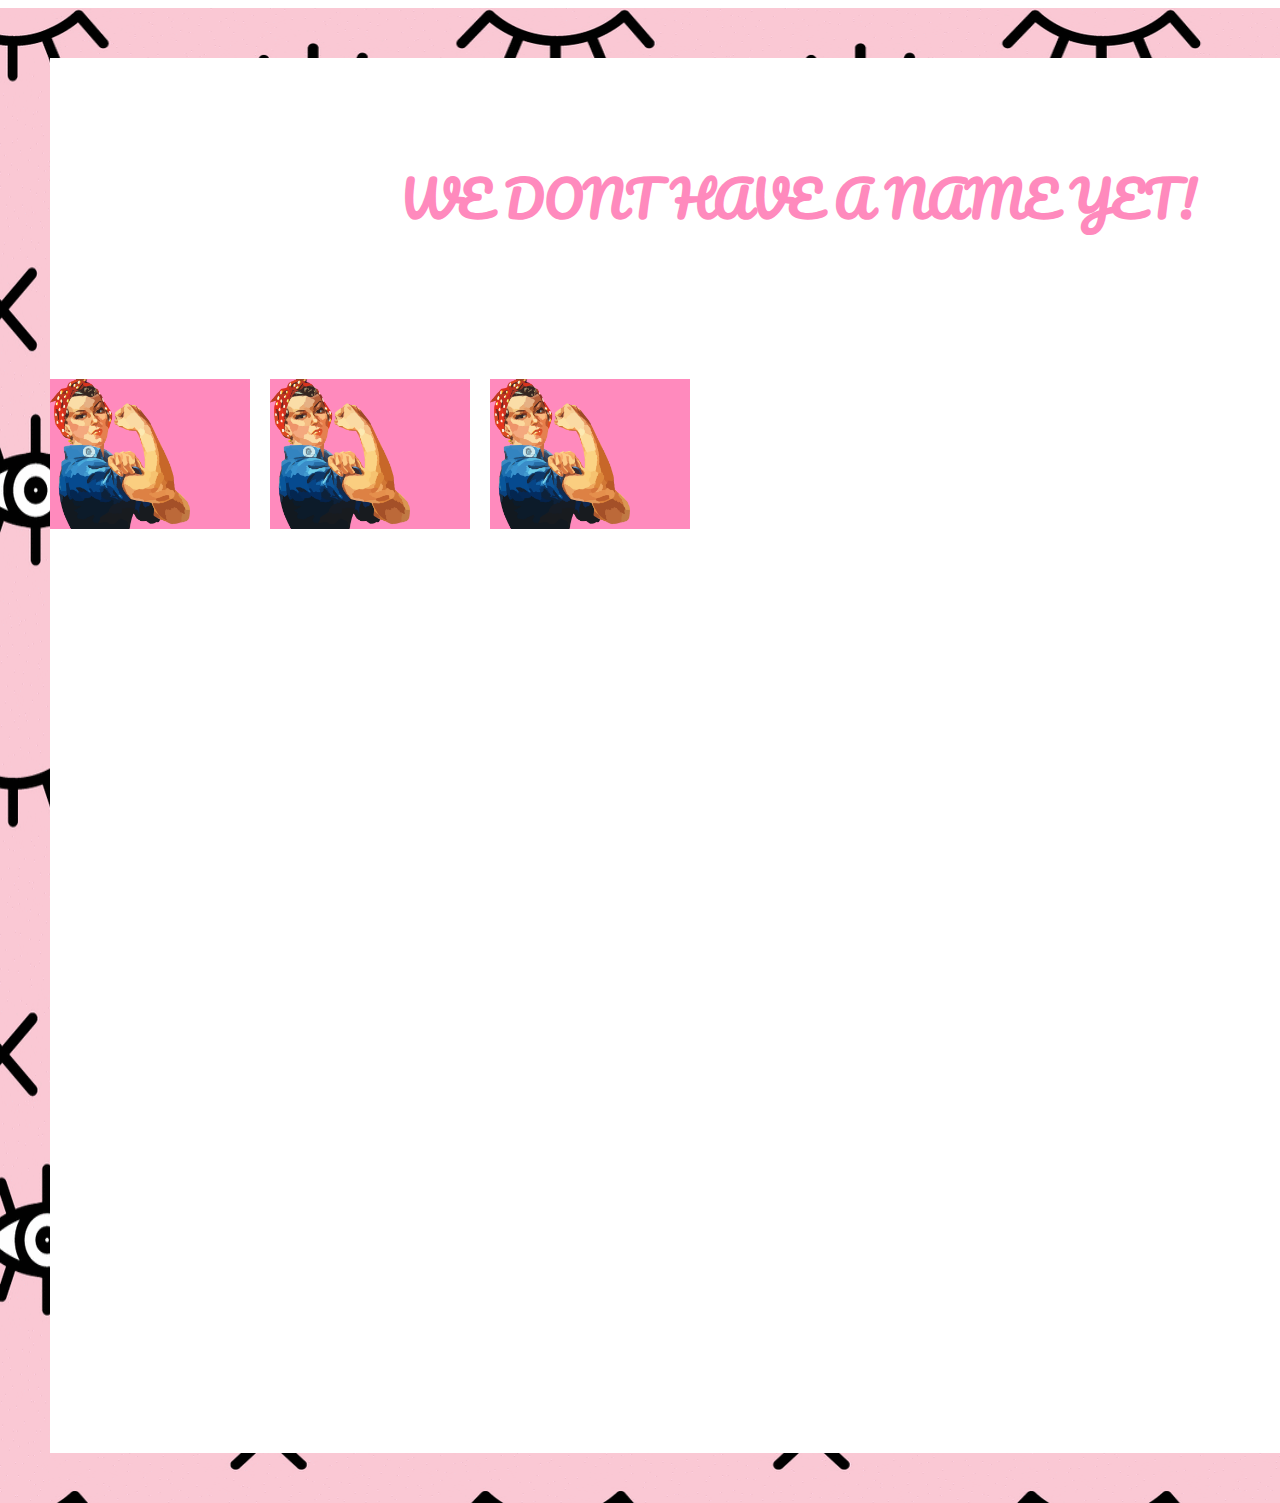
<file: creator.html>
<!DOCTYPE html>
<html>

<head>
    <title>Final Project</title>
    <!--    <script src="script2.js"></script>
-->
    <link rel="stylesheet" href="style2.css">
    <link rel="stylesheet" href="https://maxcdn.bootstrapcdn.com/bootstrap/4.0.0-beta/css/bootstrap.min.css" integrity="sha384-/Y6pD6FV/Vv2HJnA6t+vslU6fwYXjCFtcEpHbNJ0lyAFsXTsjBbfaDjzALeQsN6M" crossorigin="anonymous">
    <!--Bootstrap-->
    <link href="https://fonts.googleapis.com/css?family=Pacifico" rel="stylesheet">

</head>

<body>
    <div id="content">
        <div class="container">
            <div class="row" id="titlespacing">
                <h1 id="titlestyle">WE DONT HAVE A NAME YET!</h1>
            </div>

            <!--            personal content-->
            <div class="demo-2 effect">
                <!--<h2 class="zero">Elysha Ang</h2>-->
                <img class="top1" src="rosie.png" alt="" /></div>
             <div class="demo-2 effect">
                <!--<h2 class="zero">Nilu Cooper</h2>-->
                <img class="top1" src="rosie.png" alt="" /></div>
                 <div class="demo-2 effect">
                <!--<h2 class="zero">Maya Espinel</h2>-->
                <img class="top1" src="rosie.png" alt="" /></div>
        </div>
    </div>






    <!--Bootstrap-->
    <script src="https://code.jquery.com/jquery-3.2.1.slim.min.js" integrity="sha384-KJ3o2DKtIkvYIK3UENzmM7KCkRr/rE9/Qpg6aAZGJwFDMVNA/GpGFF93hXpG5KkN" crossorigin="anonymous"></script>
    <script src="https://cdnjs.cloudflare.com/ajax/libs/popper.js/1.11.0/umd/popper.min.js" integrity="sha384-b/U6ypiBEHpOf/4+1nzFpr53nxSS+GLCkfwBdFNTxtclqqenISfwAzpKaMNFNmj4" crossorigin="anonymous"></script>
    <script src="https://maxcdn.bootstrapcdn.com/bootstrap/4.0.0-beta/js/bootstrap.min.js" integrity="sha384-h0AbiXch4ZDo7tp9hKZ4TsHbi047NrKGLO3SEJAg45jXxnGIfYzk4Si90RDIqNm1" crossorigin="anonymous"></script>
    <!--Bootstrap-->
</body>

</html>
</file>
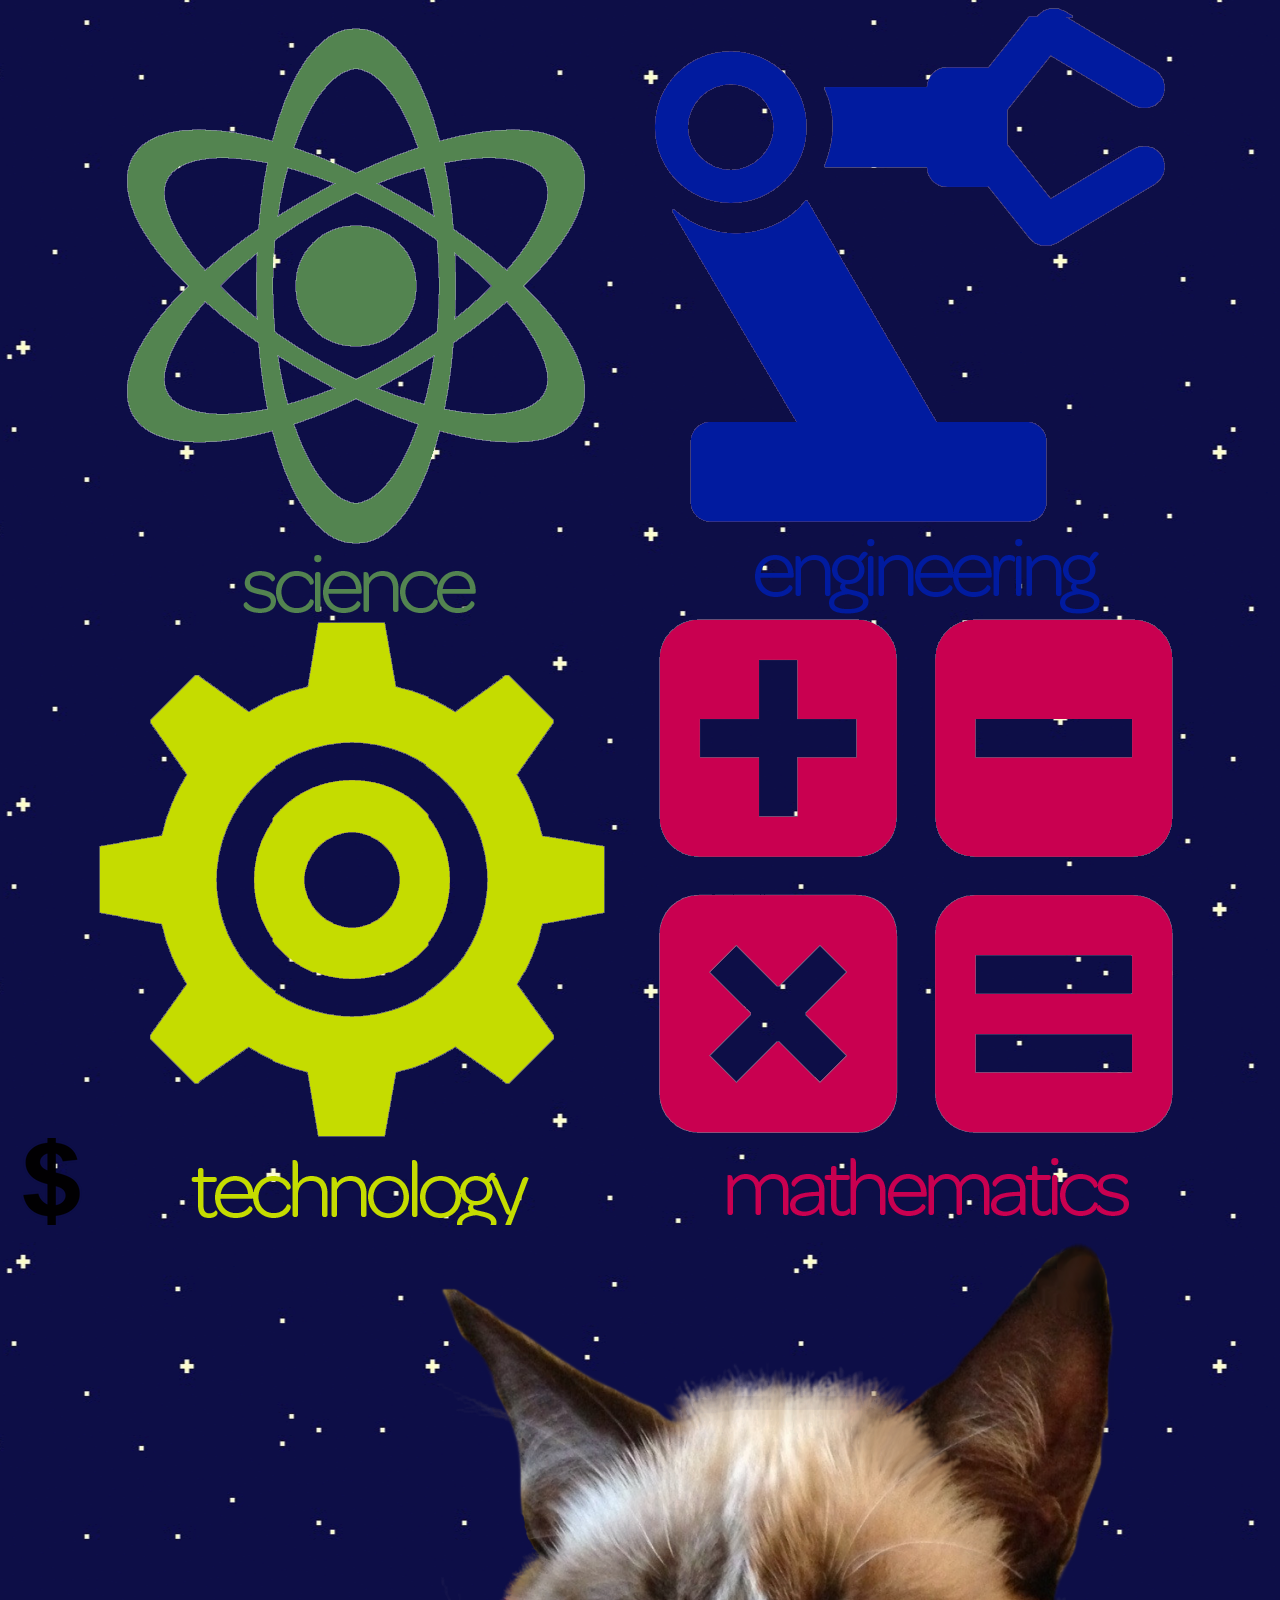
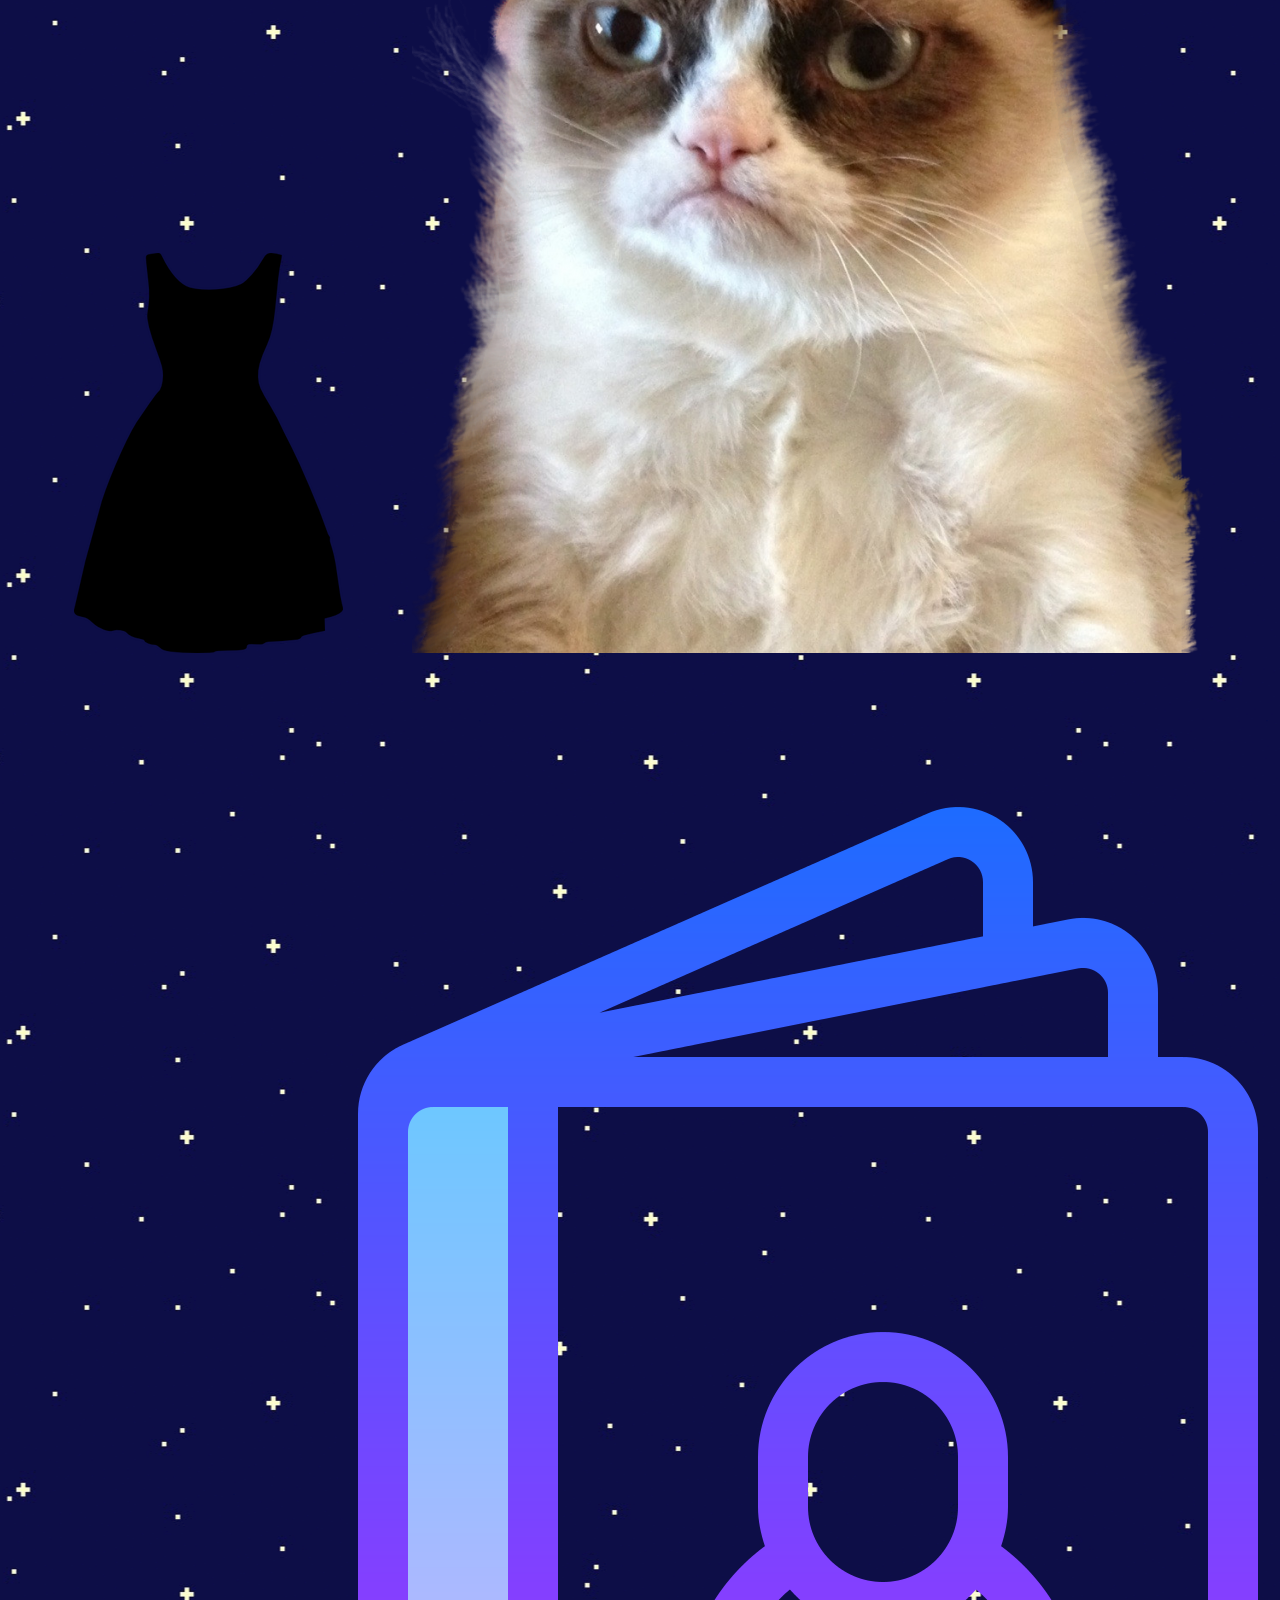
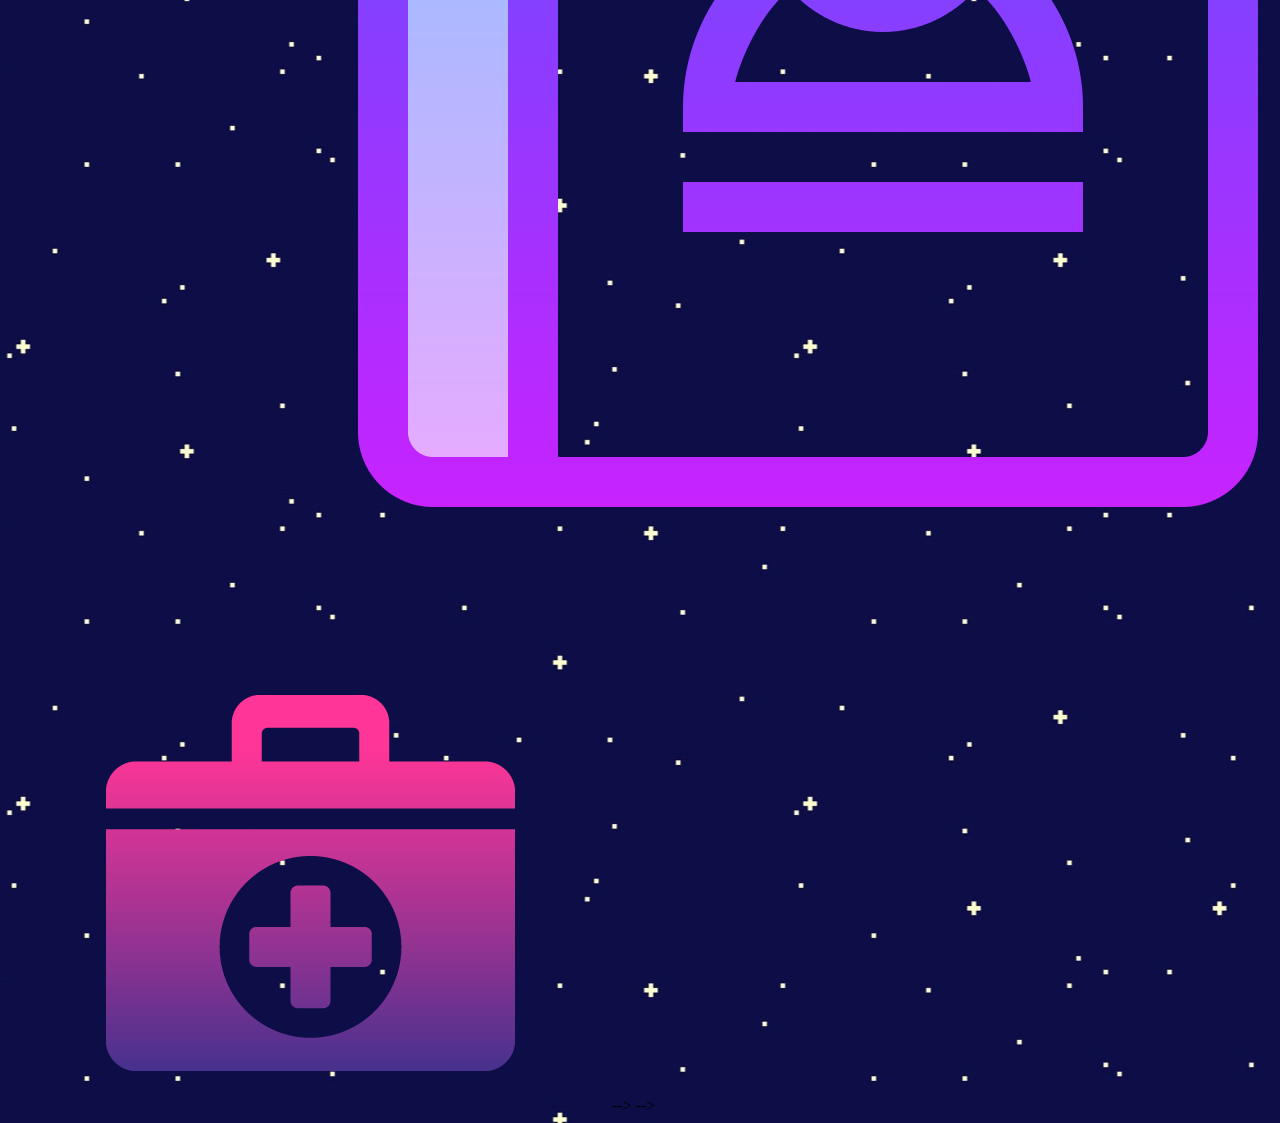
<file: game.html>
<!DOCTYPE html>
<html>

<head>
    <title>Feminist Ninja</title>
    <script src="https://aframe.io/releases/0.6.0/aframe.min.js"></script>

</head>

<body>
    <!--<button onclick="createSpheres()" position= "0 0 0" >Start</button>-->
    <a-scene id="scene1">
        <a-assets>
            <img id="dollarSign" src="dollarsign2.png">
            <img id="STEM" src="STEM.png">
            <img id="dress" src="dress.png">
            <img id="cat" src="cat.png">
            <img id="magazine" src="magazine.png">
            <img id="healthCare" src="healthcare.png">
            <imd id="restartPic" src="restartImg1.jpg">

                <!--ignore this-->
                <!--<a-entity >-->
                <!--<img id="city" crossorigin="anonymous" src="https://cdn.aframe.io/360-image-gallery-boilerplate/img/city.jpg" />-->
                <!--<img id="city-thumb" crossorigin="anonymous" src="https://cdn.aframe.io/360-image-gallery-boilerplate/img/thumb-city.jpg" />-->-->
                <!--<img id="cubes-thumb" crossorigin="anonymous" src="https://cdn.aframe.io/360-image-gallery-boilerplate/img/thumb-cubes.jpg" />-->
                <!--<img id="sechelt-thumb" crossorigin="anonymous" src="https://cdn.aframe.io/360-image-gallery-boilerplate/img/thumb-sechelt.jpg" />-->
                <!--<audio id="click-sound" crossorigin="anonymous" src="https://cdn.aframe.io/360-image-gallery-boilerplate/audio/click.ogg"></audio>-->
                <!--<img id="cubes" crossorigin="anonymous" src="https://cdn.aframe.io/360-image-gallery-boilerplate/img/cubes.jpg" />-->
                <!--<img id="sechelt" crossorigin="anonymous" src="https://cdn.aframe.io/360-image-gallery-boilerplate/img/sechelt.jpg" />-->-->
                <!--</a-entity>-->
                <!--ignore this-->


                <a-asset-item id="trumpobj" src="untitled-scene-obj/untitled-scene.obj"></a-asset-item>
                <a-asset-item id="trumpmtl" src="untitled-scene-obj/untitled-scene.mtl"></a-asset-item>
        </a-assets>





       <!-- <a-sky id="image-360" radius="10" src="#city" material="" geometry="" scale="" position="" rotation="" visible="" data-set-image-fade-setup="true" animation__fade=""></a-sky>
        <a-sky id="image-361" radius="10" src="#city" material="" geometry="" scale="" position="" rotation="" visible="" data-set-image-fade-setup="true" animation__fade=""></a-sky>

        <a-entity id="links" layout="type: line; margin: 1.5" position="0 -1 -4" rotation="" scale="" visible="">
            <a-entity template="src: #link" data-src="#cubes" data-thumb="#cubes-thumb" position="" rotation="" scale="" visible="">
                <a-plane class="link" height="1" width="1" material="shader: flat; src: #cubes-thumb" event-set__1="_event: mousedown; scale: 1 1 1" event-set__2="_event: mouseup; scale: 1.2 1.2 1" event-set__3="_event: mouseenter; scale: 1.2 1.2 1" event-set__4="_event: mouseleave; scale: 1 1 1"
                    set-image="on: click; target: #image-360; src: #cubes" sound="on: click; src: #click-sound" update-raycaster="#cursor" geometry="" position="" rotation="" scale="" visible=""></a-plane>
            </a-entity>
            <a-entity template="src: #link" data-src="#city" data-thumb="#city-thumb" position="" rotation="" scale="" visible="">
                <a-plane class="link" height="1" width="1" material="shader: flat; src: #city-thumb" event-set__1="_event: mousedown; scale: 1 1 1" event-set__2="_event: mouseup; scale: 1.2 1.2 1" event-set__3="_event: mouseenter; scale: 1.2 1.2 1" event-set__4="_event: mouseleave; scale: 1 1 1"
                    set-image="on: click; target: #image-360; src: #city" sound="on: click; src: #click-sound" update-raycaster="#cursor" geometry="" position="" rotation="" scale="" visible=""></a-plane>
            </a-entity>
            <a-entity template="src: #link" data-src="#sechelt" data-thumb="#sechelt-thumb" position="" rotation="" scale="" visible="">
                <a-plane class="link" height="1" width="1" material="shader: flat; src: #sechelt-thumb" event-set__1="_event: mousedown; scale: 1 1 1" event-set__2="_event: mouseup; scale: 1.2 1.2 1" event-set__3="_event: mouseenter; scale: 1.2 1.2 1" event-set__4="_event: mouseleave; scale: 1 1 1"
                    set-image="on: click; target: #image-360; src: #sechelt" sound="on: click; src: #click-sound" update-raycaster="#cursor" geometry="" position="" rotation="" scale="" visible=""></a-plane>
            </a-entity>
        </a-entity>
-->







        <a-obj-model src="#trumpobj" onclick="trumpFig" mtl="#trumpmtl" id="dTrump" scale="3 3 3" position="-18 -1 19" rotation="0 180 0"></a-obj-model>
        <!-- <a-text id="trumpText" position="-18 2 -20" text="value: WRONG;"></a-text>
-->

        <a-box id="restartStyle" color="white" depth="2" height="4" width="5" position="-18 14 -20" src="restartImg1.jpg" onClick="window.location.reload()">
        </a-box>
        
         <a-box id="homeStyle" color="white" depth="2" height="4" width="5" position="-10 14 -20" src="homeImg.jpg" onclick="document.location.href = 'https://preview.c9users.io/elyshagabrielle/kwk-nyc-2017-eang/Day-8/Project/index.html?_c9_id=livepreview3&_c9_host=https://ide.c9.ios'">
        </a-box>


        <!--<a-text id="introText()" position = "1.7 3.02 -2" text="value: asjkssgfhk;"></a-text>-->
        <a-text id="text2" position="1.7 3.02 -2" text="value: Score:;"></a-text>
        <a-text id="text1" position="2.5 3 -2" text="value: 0;"></a-text>

        <!--   <a-sky id = "backG" color="pink"></a-sky>-->
        
        
        <a-plane onclick="createSpheres()" color="lightgreen" rotation="-90 -6 0" height="25" width="30"></a-plane>
        
        
        <!-- <a-plane onclick="restartStyle()" color="tomato" rotation="-90  0" height="1" width="3"></a-plane>-->
        <!-- <a-circle color="lightgreen" rotation="-90 -20 0" radius="3"></a-circle>-->

        <!--<a-sphere onclick="circleDis('sphereOne')" id="sphereOne" position="-3 2 -20" radius="1" >-->
        <!--    <a-animation attribute="position" to="0 0 0" dur="3000"></a-animation>-->
        <!--<a-box src="#dollarSign" height="1" width="1" depth="0.5"> </a-box>-->
        <!--</a-sphere>-->

        <!--<a-sphere onclick="circleDis('sphereTwo')" id="sphereTwo" position="6 2 -20" radius="1">-->
        <!--<a-box src="#STEM" height="1" width="1" depth="0.5"> </a-box>-->
        <!--    <a-animation attribute="position" to="0 0 0" dur="2000"></a-animation>-->
        <!--</a-sphere>-->



        <a-camera>
            <a-cursor></a-cursor>
        </a-camera>
        <a-entity id="scene">
        </a-entity>
    </a-scene>
 

    <script src="script.js">
    </script>
</body>

</html>
</file>
<file: style2.css>
#content {
    border: 50px solid transparent;
    -webkit-border-image: url(eyebg.gif) 50 round;
    -o-border-image: url(eyebg.gif) 50 round;
    border-image: url(eyebg.gif) 50 round;
    background: white;
    width: 99.9%;
    height: 155%;
    position: absolute;
    left: 0%;
    color: white;
}

h1 {
    text-align: center;
}

#titlespacing {
    padding-left: 17%;
    padding-top: 1%;
}

#titlestyle {
    color: #FF8ABD;
    font-size: 300%;
    font-family: 'Pacifico', cursive;
    padding-top: 5%;
    padding-bottom: 10%;
    /*padding-left: 30%;*/
}






/*other code*/
.demo-2 {
    position:relative;
    width:200px;
    height:150px;
    overflow:hidden;
    float:left;
    margin-right:20px;
    background-color:#FF8ABD;
}
.demo-2 h2 {
    color:#fff;
    padding:10px;
    /*left:-20px;*/
    right: -55px;
    top:20px;
    position:relative
    
}
.demo-2 h2 {
    font-size:20px;
    line-height:100px;
    margin:0;
    font-family:'Lato'
}
.effect img {
    position:absolute;
    left:0;
    bottom:0;
    cursor:pointer;
    margin:-12px 0;
    -webkit-transition:bottom .3s ease-in-out;
    -moz-transition:bottom .3s ease-in-out;
    -o-transition:bottom .3s ease-in-out;
    transition:bottom .3s ease-in-out
}
.effect img.top:hover {
    bottom:-96px;
    padding-top:100px
}
h2.zero,p.zero {
    margin:0;
    padding:0
}

img {
    width: 70%;
    margin-left: 90%;
}
</file>
